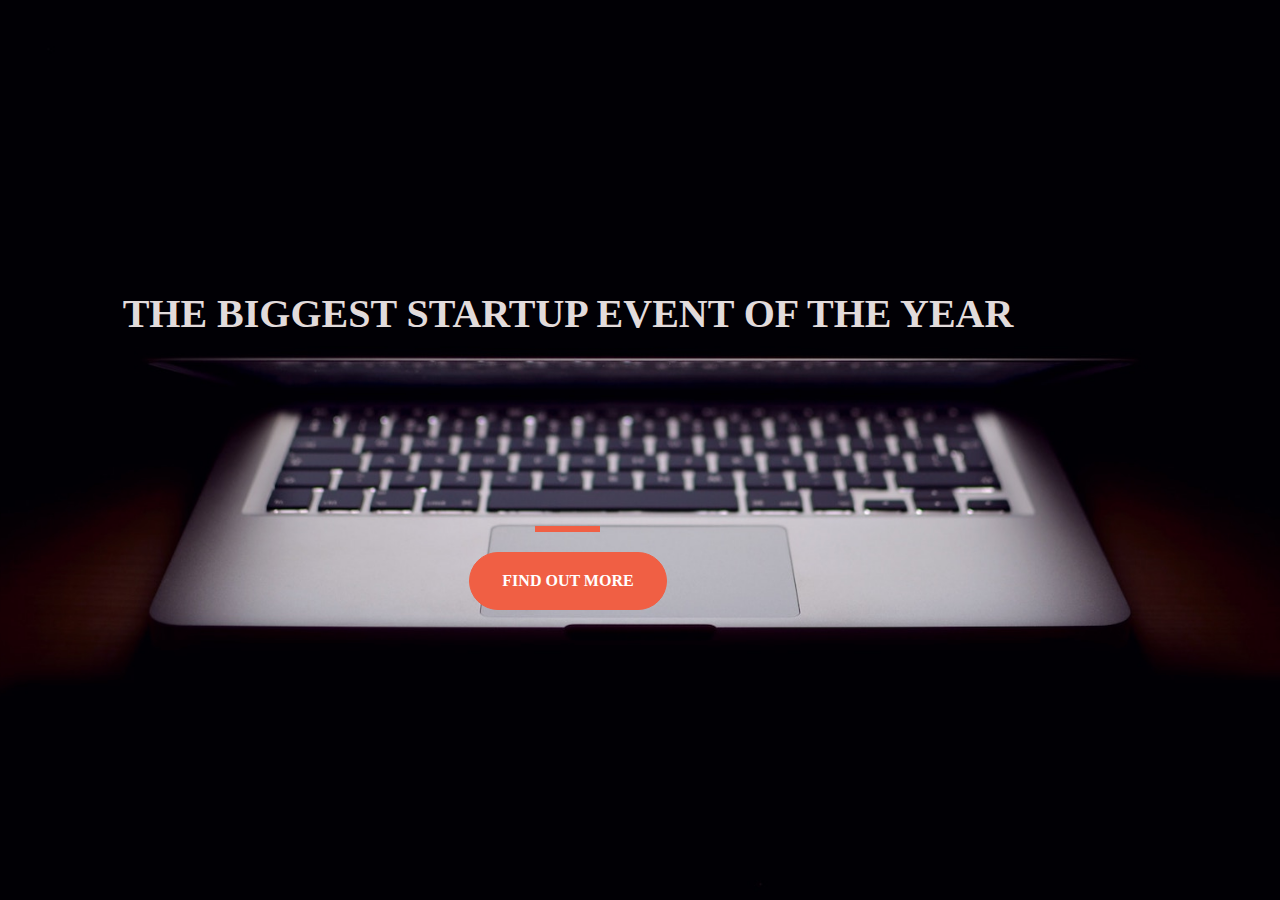
<file: index.html>
<!DOCTYPE html>
<html>
<head>
	<title>Startup </title>

	<!-- meta tag -->
	<meta charset="utf-8">
    <meta name="viewport" content="width=device-width, initial-scale=1 shrink-to-fit=no">

	<link href="https://fonts.googleapis.com/css2?family=IBM+Plex+Sans:wght@100&family=Tiro+Gurmukhi&display=swap" rel="stylesheet">

	<link rel="stylesheet" href="https://cdn.jsdelivr.net/npm/bootstrap@5.2.0-beta1/dist/css/bootstrap.min.css" >

	<link rel="stylesheet" type="text/css" href="style.css">
</head>
<body>
	<div class="cotainer d-flex align-items-center h-100">
		<div class="row">
			<header class="text-center col-12">
				<h1 class="text-uppercase"><strong>The Biggest Startup Event Of The Year 
				</strong></h1>
			</header>
			<div class="buffer col-12"></div>
			<section class="text-center col-12">
				<hr>
				<a href="https://mailchi.mp/ede6896ee5fe/untitled-page"><button class="btn btn-primary btn-xl"> 	Find Out More 
				</button>
				</a>
			</section>
		</div>
	</div>
</body>
</html>
</file>
<file: style.css>
body,html{
	width: 100%;
	height: 100%;
	font-family: "fantasy";
	background: url(header.jpg) no-repeat center center fixed; 
	-webkit-background-size: cover;
	-moz-background-size: cover;
  	-o-background-size: cover;
  	background-size: cover;
}

h1{
	font-size: : 3rem;
	color: #e2dbdb
}

hr {
    margin: 20px auto;
    color: #F05F44;
    border: 3px solid #F05F44;
    max-width: 65px;
    opacity: 1;  
}
/*hr {
    border-color: #F05F44;
  	border-width: 3px;
    max-width: 65px; 
}*/

.buffer{
	height: 10rem;
}

.btn{
	font-weight: 700;
	border-radius: 300px;
	text-transform: uppercase;
}

.btn-primary{
	background-color: #F05F44;
	border-color: #F05F44;
}

.btn-primary:hover{
	background-color: #ee4b08;
	border-color: #ee4b08;
	border-width: 3px
}

.btn-xl{
	padding: 1rem 2rem;
}
</file>
